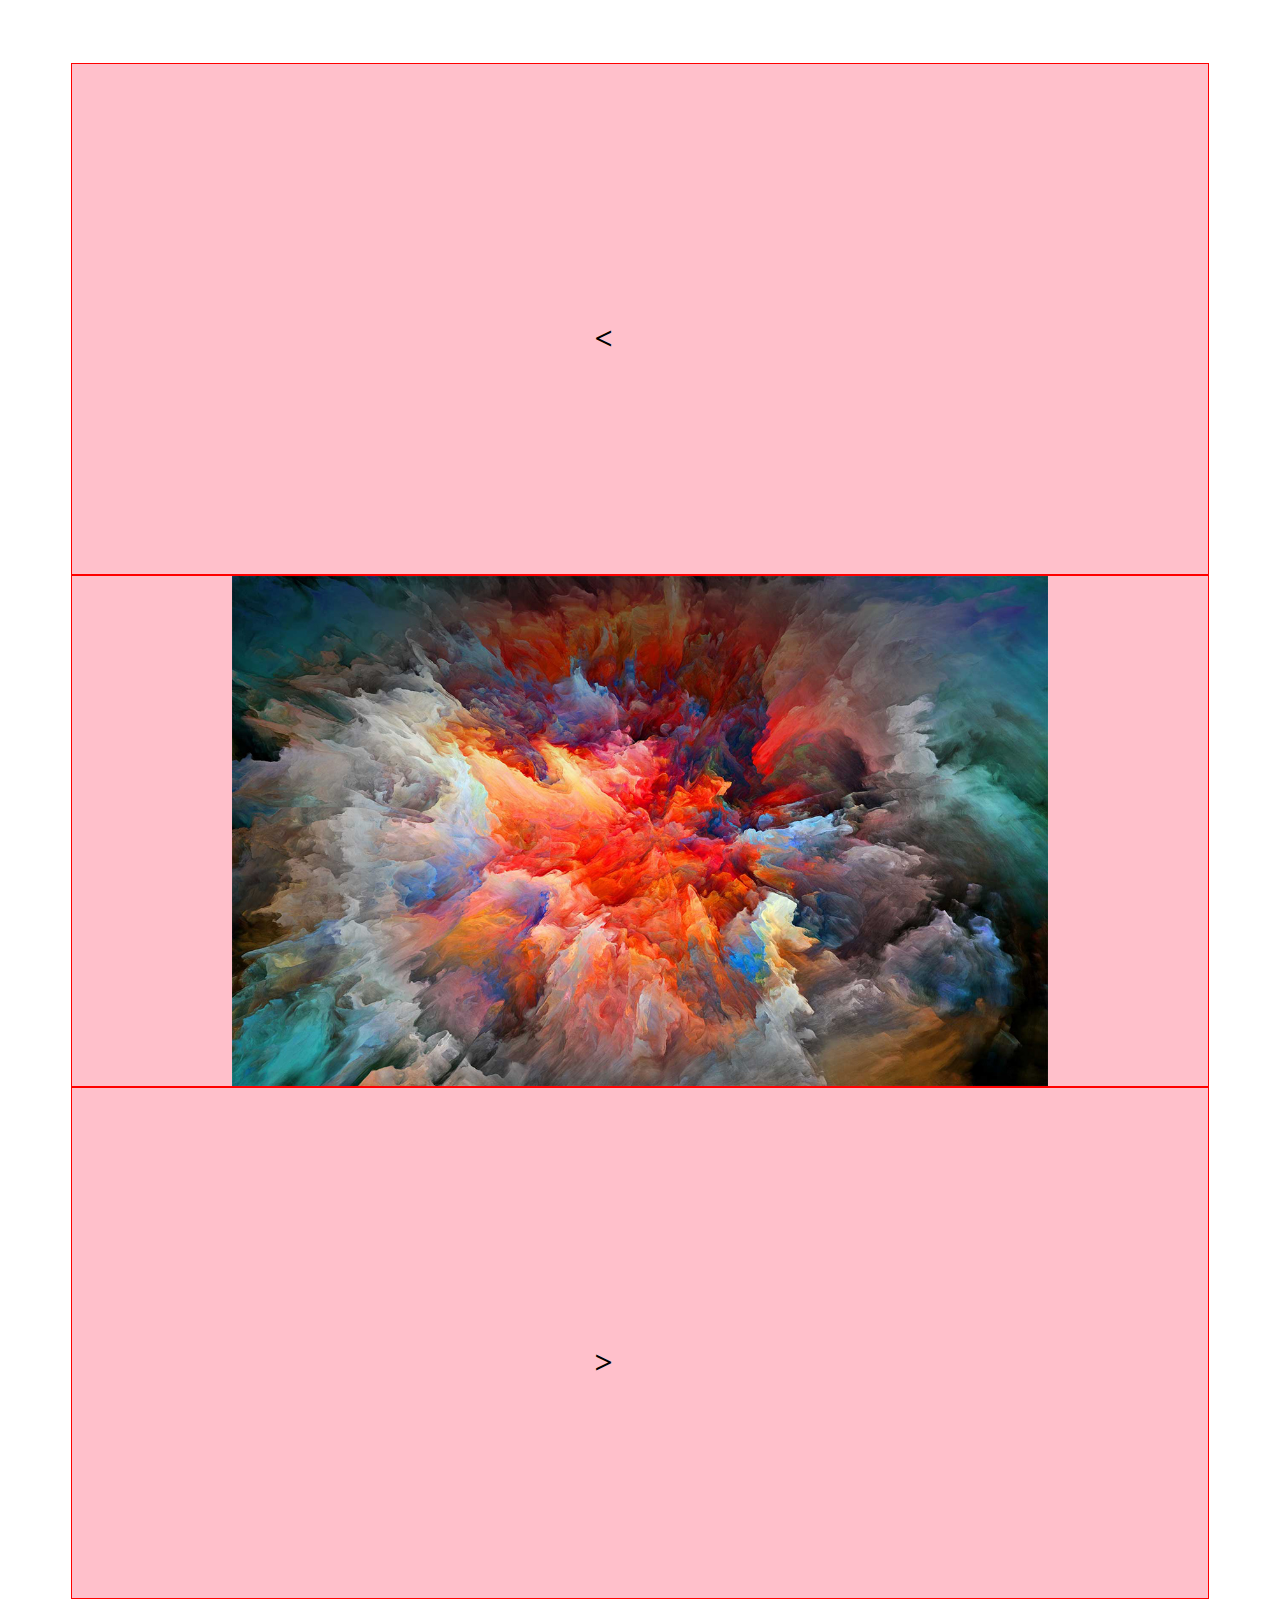
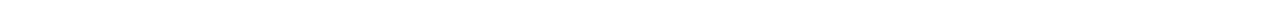
<file: 06Banner點選更換/index.html>
<!doctype html>
<html lang="en">
	<head>
		<!-- Required meta tags -->
		<meta charset="utf-8">
		<meta name="viewport" content="width=device-width, initial-scale=1, shrink-to-fit=no">
		
		<!-- Bootstrap CSS -->
		<link rel="stylesheet" href="https://stackpath.bootstrapcdn.com/bootstrap/4.2.1/css/bootstrap.min.css" integrity="sha384-GJzZqFGwb1QTTN6wy59ffF1BuGJpLSa9DkKMp0DgiMDm4iYMj70gZWKYbI706tWS" crossorigin="anonymous">
		
		<title>Hello, world!</title>
	</head>
	<body>
		<div class="container-full" style="margin-top:5%;margin-right:5%;margin-left:5%">
			<div class="row" >
				<div class="col" style="background-color:pink;border-color:red;border-width:thin;border-style:solid;height:510px;">
					<h1  style="position: relative;top:46%;left:46%;" onclick="last()"><</h1>
				</div>
				<div class="col-8" style="background-color:pink;border-color:red;border-width:thin;border-style:solid;height:510px;">
					<img src="img/1.jpg" id="img1" style="max-width:100%;max-height:100%;width:auto;height:auto;display:none;margin: auto;"></img>
					<img src="img/2.jpg" id="img2" style="max-width:100%;max-height:100%;width:auto;height:auto;display:none;margin: auto;"></img>
					<img src="img/3.jpg" id="img3" style="max-width:100%;max-height:100%;width:auto;height:auto;display:none;margin: auto;"></img>
					<img src="img/4.jpg" id="img4" style="max-width:100%;max-height:100%;width:auto;height:auto;display:none;margin: auto;"></img>
					<img src="img/5.jpg" id="img5" style="max-width:100%;max-height:100%;width:auto;height:auto;display:none;margin: auto;"></img>
				</div>
				<div class="col" style="background-color:pink;border-color:red;border-width:thin;border-style:solid;height:510px;">
					<h1 style="position: relative;top:46%;left:46%;" onclick="next()">></h1>
				</div>
			</div>
		</div>
		
		
		
		<script>
			
			var num = 1;

			var max = 5;
		
			window.onload = function()
			{
				document.getElementById('img' + num).style.display = 'block';
			}
		
			function next()
			{
				if(num < 5)
				{
					num++;
				}
				else
				{
					num = 1;
				}
				
				for(var i=1;i<=max;i++)
				{
					document.getElementById('img' + i).style.display = 'none';
				}
				
				document.getElementById('img' + num).style.display = 'block';
			}	
			
			function last()
			{
				if(num > 1)
				{
					num--;
				}
				else
				{
					num = 5;
				}
				
				for(var i=1;i<=max;i++)
				{
					document.getElementById('img' + i).style.display = 'none';
				}
				
				document.getElementById('img' + num).style.display = 'block';
			}
		</script>
		
		<!-- Optional JavaScript -->
		<!-- jQuery first, then Popper.js, then Bootstrap JS -->
		<script src="https://code.jquery.com/jquery-3.3.1.slim.min.js" integrity="sha384-q8i/X+965DzO0rT7abK41JStQIAqVgRVzpbzo5smXKp4YfRvH+8abtTE1Pi6jizo" crossorigin="anonymous"></script>
		<script src="https://cdnjs.cloudflare.com/ajax/libs/popper.js/1.14.6/umd/popper.min.js" integrity="sha384-wHAiFfRlMFy6i5SRaxvfOCifBUQy1xHdJ/yoi7FRNXMRBu5WHdZYu1hA6ZOblgut" crossorigin="anonymous"></script>
		<script src="https://stackpath.bootstrapcdn.com/bootstrap/4.2.1/js/bootstrap.min.js" integrity="sha384-B0UglyR+jN6CkvvICOB2joaf5I4l3gm9GU6Hc1og6Ls7i6U/mkkaduKaBhlAXv9k" crossorigin="anonymous"></script>
	</body>
</html>
</file>
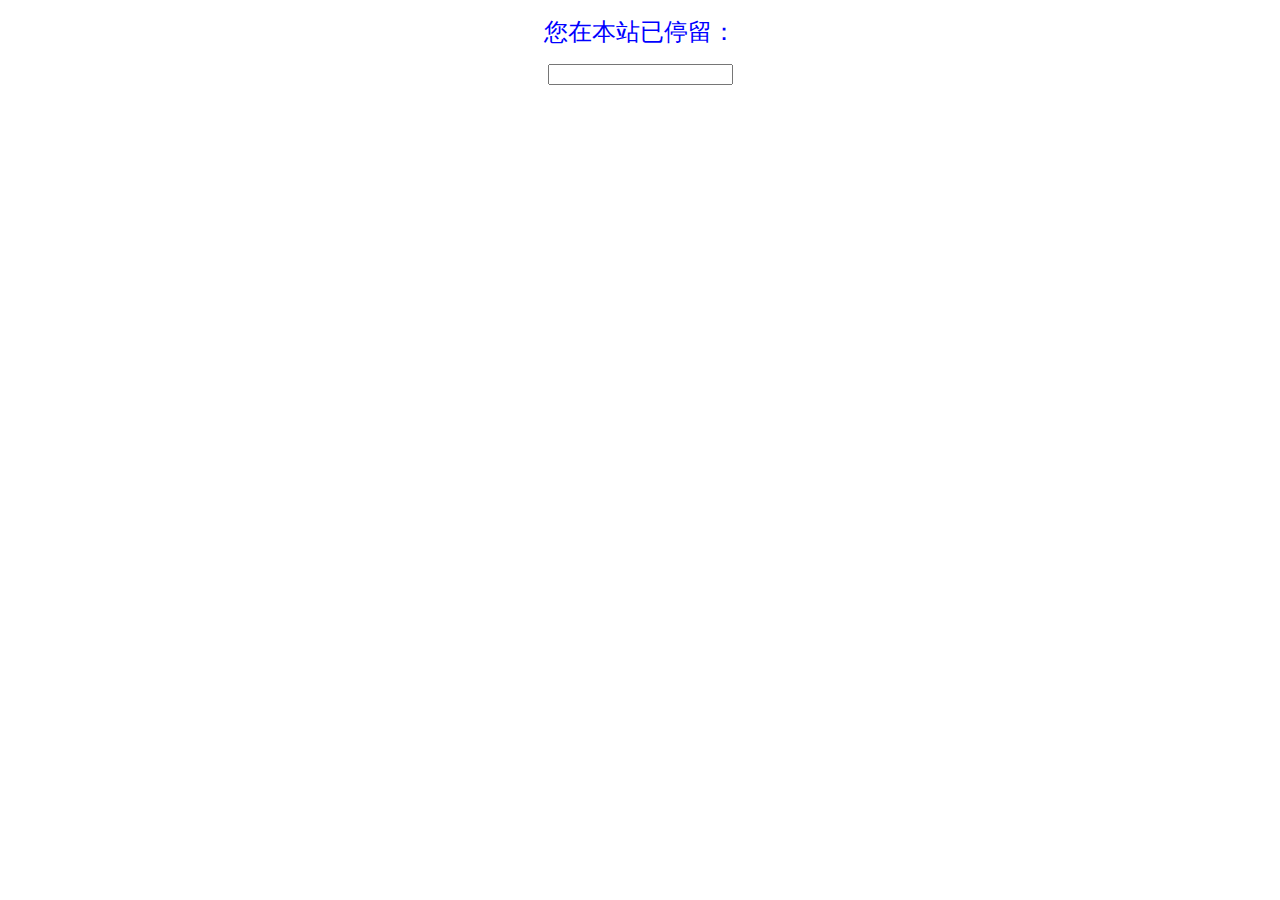
<file: 附件/JS倒數計時/index.html>
<!DOCTYPE HTML PUBLIC "-//W3C//DTD HTML 4.01 Transitional//EN""http://www.w3.org/TR/html4/loose.dtd">
<html>
<head>
<meta http-equiv="Content-Type" content="text/html; charset=UTF-8">
<title>顯示停留時間</title>
</head>
<body>
<form name="form1" method="post" action="">
<center>
  <p><font size="5" color="#0000FF" face="華文細黑">您在本站已停留：</font></p>
  <p>
      <input name="textarea" type="text" value="">
    </p>
</center>
<script language="javascript">
var second=0;
var minute=0;
var hour=0;
window.setTimeout("interval();",1000);
function interval()
{
	second++;
	if(second==60)
	{
	second=0;minute+=1;
	}
	if(minute==60)
	{
	minute=0;hour+=1;
	}
	document.form1.textarea.value = hour+"時"+minute+"分"+second+"秒";
	window.setTimeout("interval();",1000);
}

window.onunload = function () {
	sendVideoPlayEvent();
	isPlay = false;
	console.log('onunload');
};

function sendVideoPlayEvent()
{
	alert('88');
}
</script>

</form>
</body>
</html>
</file>
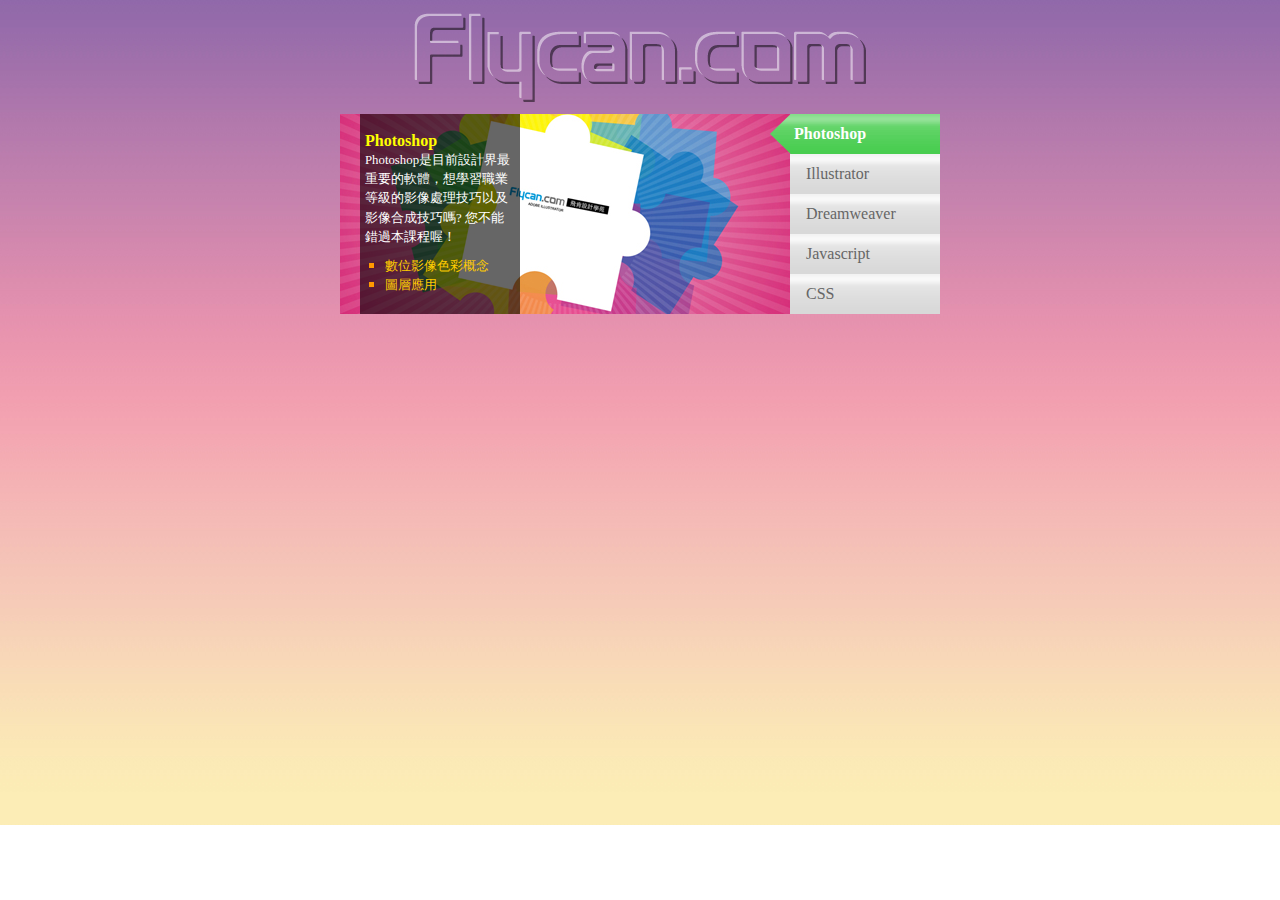
<file: 附件/輪播廣告/index.html>
<!DOCTYPE HTML>
<html>
<head>
<meta charset="utf-8">
<title>Flycan - 輪播式廣告</title>
<link href="away.css" rel="stylesheet" type="text/css">
<script type="text/javascript" src="away.js"></script>
</head>

<body>
<h1 class="hdr">Flycan - 飛肯設計學苑</h1>
<div class="tabPanel" id="box">
  <div class="tab-content" id="con1">
    <img src="images/001.jpg" width="450" height="200" alt="Photoshop">
    <div class="detail">
      <h1><a href="javascript:;">Photoshop</a></h1>
      <p>Photoshop是目前設計界最重要的軟體，想學習職業等級的影像處理技巧以及影像合成技巧嗎? 您不能錯過本課程喔！</p>
      <ul>
        <li><a href="javascript:;">數位影像色彩概念</a></li>
        <li><a href="javascript:;">圖層應用</a></li>
      </ul>
    </div>
  </div>
  <div class="tab-content" id="con2">
    <img src="images/006.jpg" width="450" height="200" alt="Illustrator">
    <div class="detail">
      <h1><a href="javascript:;">Illustrator</a></h1>
      <p>illustrator 是目前平面設計和插畫設計最重要的軟體，本課程有基本圖像繪製範例、印刷排版範例、名片設計範例、酷卡範例、DM排版範例、商業設計範例！上課實際操作每一個範例~現場練習~</p>
    </div>
  </div>
  <div class="tab-content" id="con3">
    <img src="images/003.jpg" width="450" height="200" alt="Dreamweaver">
    <div class="detail">
      <h1><a href="javascript:;">Dreamweaver</a></h1>
      <p>本課程是最基礎的網頁設計入門，使用目前業界網頁設計最專業且最普及的軟體 Dreamweaver。</p>
    </div>
  </div>
  <div class="tab-content" id="con4">
    <img src="images/004.jpg" width="450" height="200" alt="Javascript">
    <div class="detail">
      <h1><a href="javascript:;">Javascript</a></h1>
      <p>本課程是 JavaScript 的入門課程，為美術設計師量身打造的JavaScript程式設計課程，從最基本的指令語法講起，先讓您一步一步打好 JavaScript 的基礎。</p>
    </div>
  </div>
  <div class="tab-content" id="con5">
    <img src="images/002.jpg" width="450" height="200" alt="CSS">
    <div class="detail">
      <h1><a href="javascript:;">CSS</a></h1>
      <p>徹底改變您對網頁設計的觀念！所有網頁設計師必修的新學分！</p>
      <ul>
        <li><a href="javascript:;">CSS語法結構指令</a></li>
        <li><a href="javascript:;">圖形化區塊的應用</a></li>
        <li><a href="javascript:;">CSS定位排版</a></li>
        <li><a href="javascript:;">CSS排版實例應用</a></li>
      </ul>
    </div>
  </div>
  <ul class="listReset switch">
    <li><a href="javascript:;" id="tab1">Photoshop</a></li>
    <li><a href="javascript:;" id="tab2">Illustrator</a></li>
    <li><a href="javascript:;" id="tab3">Dreamweaver</a></li>
    <li><a href="javascript:;" id="tab4">Javascript</a></li>
    <li><a href="javascript:;" id="tab5">CSS</a></li>
  </ul>
</div>
</body>
</html>
</file>
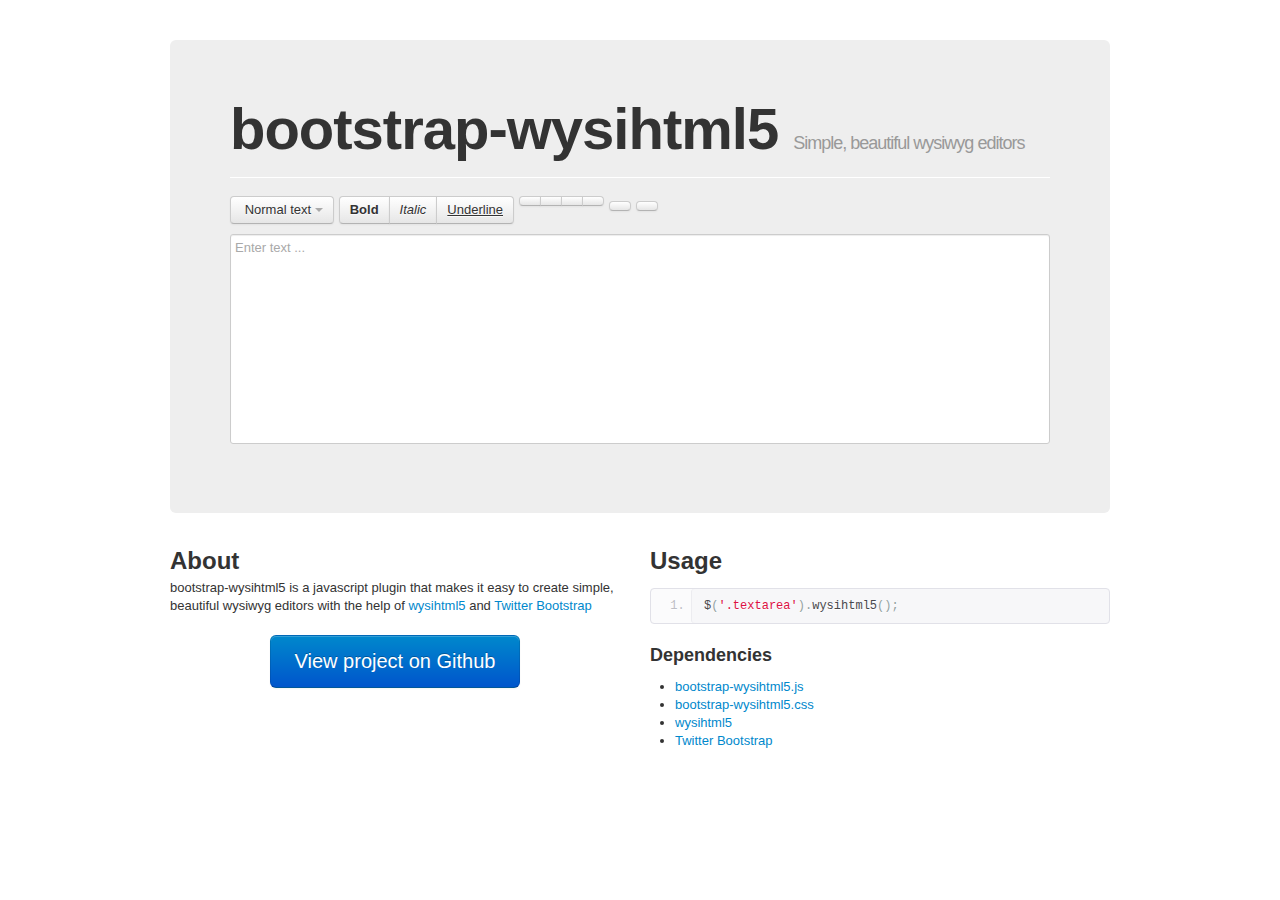
<file: 09商城購物車修改購買產品數量/cart/assets/plugins/bootstrap-wysihtml5/index.html>
<!DOCTYPE html>
<html>
<head>
<meta http-equiv="X-UA-Compatible" content="IE=Edge">
<meta charset="utf-8">

<title>bootstrap-wysihtml5</title>


<link rel="stylesheet" type="text/css" href="lib/css/bootstrap.min.css"></link>
<link rel="stylesheet" type="text/css" href="lib/css/prettify.css"></link>
<link rel="stylesheet" type="text/css" href="src/bootstrap-wysihtml5.css"></link>

<style type="text/css" media="screen">
	.btn.jumbo {
		font-size: 20px;
		font-weight: normal;
		padding: 14px 24px;
		margin-right: 10px;
		-webkit-border-radius: 6px;
		-moz-border-radius: 6px;
		border-radius: 6px;
	}
</style>

<script type="text/javascript">

  var _gaq = _gaq || [];
  _gaq.push(['_setAccount', 'UA-30181385-1']);
  _gaq.push(['_trackPageview']);

  (function() {
    var ga = document.createElement('script'); ga.type = 'text/javascript'; ga.async = true;
    ga.src = ('https:' == document.location.protocol ? 'https://ssl' : 'http://www') + '.google-analytics.com/ga.js';
    var s = document.getElementsByTagName('script')[0]; s.parentNode.insertBefore(ga, s);
  })();

</script>
</head>
<body>
<div class="container">
	<div class="hero-unit" style="margin-top:40px">
		<h1 style="font-size:58px">bootstrap-wysihtml5 <small>Simple, beautiful wysiwyg editors</small></h1>
		<hr/>
		<textarea class="textarea" placeholder="Enter text ..." style="width: 810px; height: 200px"></textarea>
	</div>
	
	<div class="row">
		<div class="span6">
	        <h2>About</h2>
	        <p>
				bootstrap-wysihtml5 is a javascript plugin that makes it easy to create simple, beautiful wysiwyg editors with the help of <a href="https://github.com/xing/wysihtml5">wysihtml5</a> and <a href="http://twitter.github.com/bootstrap/">Twitter Bootstrap</a>
			</p>
			
			<p style="text-align:center; margin-top:20px">
				<a class="btn btn-large btn-primary jumbo" href="https://github.com/jhollingworth/bootstrap-wysihtml5/">View project on Github</a>
			</p>
		</div>
		<div class="span6" >
			<h2>Usage</h2>


		    <p>
				<pre class="prettyprint linenums">$('.textarea').wysihtml5();</pre>     
			</p>
		
			<h3>Dependencies</h3>
	        <p>
				<ul>
					<li><a href="https://raw.github.com/jhollingworth/bootstrap-wysihtml5/master/src/bootstrap-wysihtml5.js">bootstrap-wysihtml5.js</a></li>
					<li><a href="https://raw.github.com/jhollingworth/bootstrap-wysihtml5/master/src/bootstrap-wysihtml5.css">bootstrap-wysihtml5.css</a></li>
					<li><a href="https://github.com/xing/wysihtml5">wysihtml5</a></li>
					<li><a href="http://twitter.github.com/bootstrap/">Twitter Bootstrap</a></li>
				</ul>
	    	</p> 
		</div>
	</div>
</div>


<script src="lib/js/wysihtml5-0.3.0.js"></script>
<script src="lib/js/jquery-1.7.2.min.js"></script>
<script src="lib/js/prettify.js"></script>
<script src="lib/js/bootstrap.min.js"></script>
<script src="src/bootstrap-wysihtml5.js"></script>

<script>
	$('.textarea').wysihtml5();
</script>

<script type="text/javascript" charset="utf-8">
	$(prettyPrint);
</script>

</body>
</html>
</file>
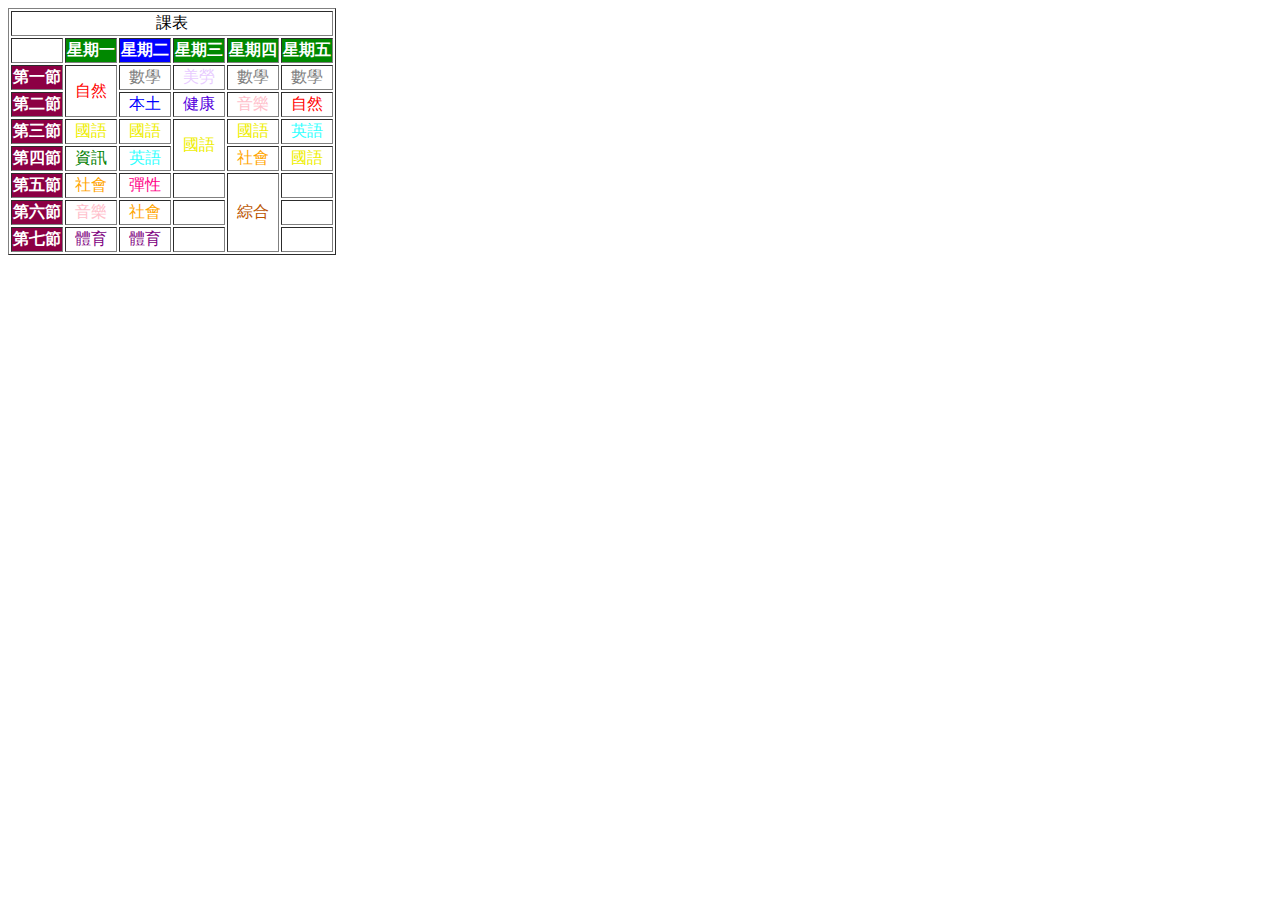
<file: 01課表/html01(課表).html>
<html>
	<head>
		<title>我的第一個作業-課表</title>
		<style>
		.red{color:red}
		.blue{color:blue}
		.yellow{color:#EEEE00}
		.green{color:green}
		.orange{color:orange}
		.pink{color:pink}
		.purple{color:purple}
		.grey{color:grey}
		.color1{color:#33FFFF}
		.color2{color:#FF0088}
		.color3{color:#E8CCFF}
		.color4{color:#5500DD}
		.color5{color:#BB5500}
		.time{background-color:#8C0044;color:white;font-weight:bold;}
		.week{background-color:#008800;color:white;font-weight:bold;}
		td{text-align:center;vertical-align:middle;}
		</style>
	</head>
	<body>
		<table border="1">
			<tr>
				<td colspan="6"><center>課表</center></td>
			</tr>			
			<tr>
				<td></td> <td class="week">星期一</td> <td class="week" style="background-color:blue">星期二</td> <td class="week">星期三</td> <td class="week">星期四</td> <td class="week">星期五</td>
			</tr>
			<tr>
				<td class="time">第一節</td> <td rowspan="2" class="red">自然</td> <td class="grey">數學</td> <td class="color3">美勞</td> <td class="grey">數學</td> <td class="grey">數學</td>
			</tr>
			<tr>
				<td class="time">第二節</td> <td class="blue">本土</td> <td class="color4">健康</td> <td class="pink">音樂</td> <td class="red">自然</td>
			</tr>
			<tr>
				<td class="time">第三節</td> <td class="yellow">國語</td> <td class="yellow">國語</td> <td rowspan="2" class="yellow">國語</td> <td class="yellow">國語</td> <td class="color1">英語</td>
			</tr>
			<tr>
				<td class="time">第四節</td> <td class="green">資訊</td> <td class="color1">英語</td> <td class="orange">社會</td> <td class="yellow">國語</td>
			</tr>
			<tr>
				<td class="time">第五節</td> <td class="orange">社會</td> <td class="color2">彈性</td> <td></td> <td rowspan="3" class="color5">綜合</td> <td></td>
			</tr>
			<tr>
				<td class="time">第六節</td> <td class="pink">音樂</td> <td class="orange">社會</td> <td></td>  <td></td>
			</tr>
			<tr>
				<td class="time">第七節</td> <td class="purple">體育</td> <td class="purple">體育</td> <td></td>  <td></td>
			</tr>
		</table>
	</body>
</html>
</file>
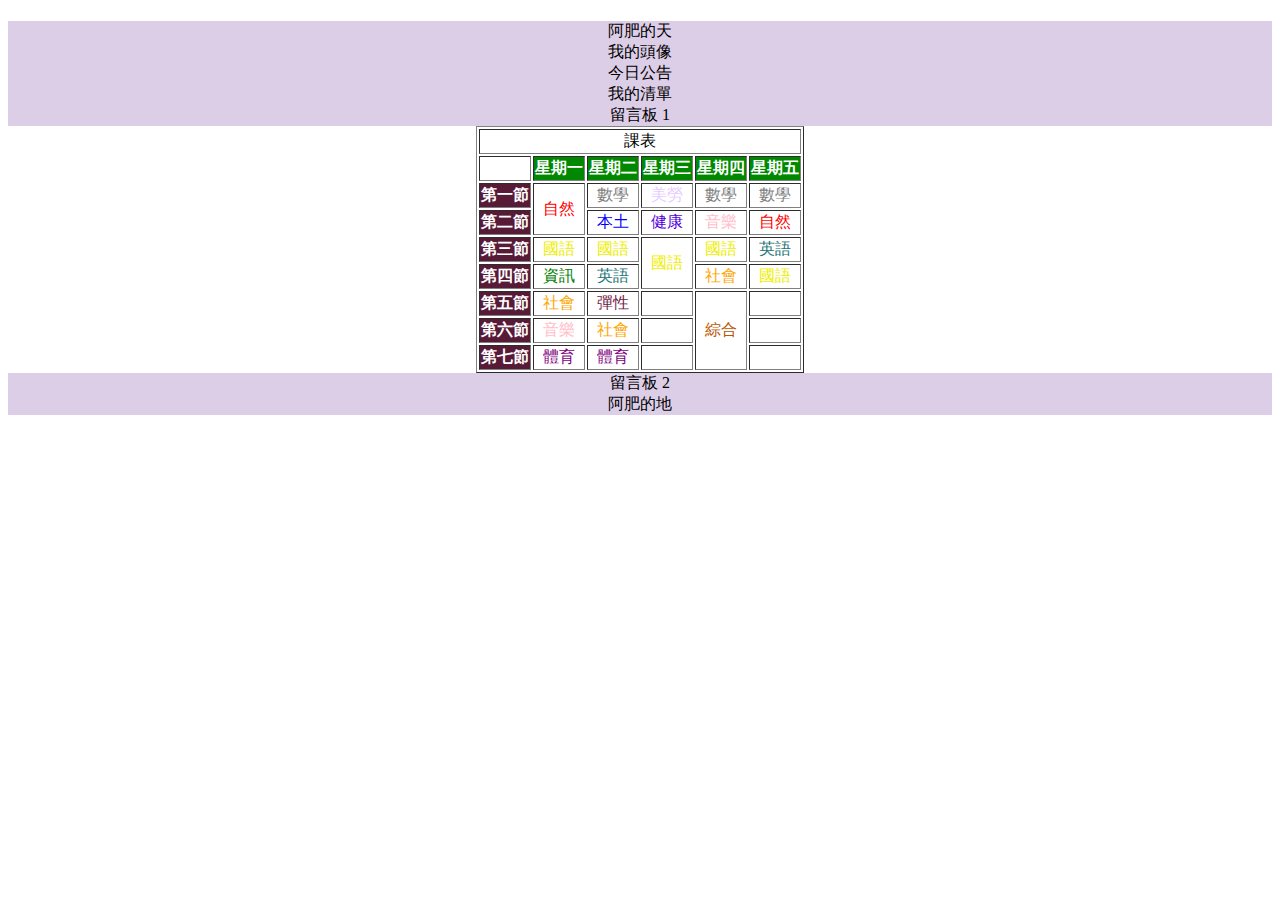
<file: 02排版包課表/bootstrap.html>
<!doctype html>
<html lang="en">

<head>
  <!-- Required meta tags -->
  <meta charset="utf-8">
  <meta name="viewport" content="width=device-width, initial-scale=1, shrink-to-fit=no">

  <!-- Bootstrap CSS -->
  <link rel="stylesheet" href="https://stackpath.bootstrapcdn.com/bootstrap/4.2.1/css/bootstrap.min.css"
    integrity="sha384-GJzZqFGwb1QTTN6wy59ffF1BuGJpLSa9DkKMp0DgiMDm4iYMj70gZWKYbI706tWS" crossorigin="anonymous">
  <script src="https://code.jquery.com/jquery-3.3.1.slim.min.js"
    integrity="sha384-q8i/X+965DzO0rT7abK41JStQIAqVgRVzpbzo5smXKp4YfRvH+8abtTE1Pi6jizo"
    crossorigin="anonymous"></script>
  <script src="https://cdnjs.cloudflare.com/ajax/libs/popper.js/1.14.6/umd/popper.min.js"
    integrity="sha384-wHAiFfRlMFy6i5SRaxvfOCifBUQy1xHdJ/yoi7FRNXMRBu5WHdZYu1hA6ZOblgut"
    crossorigin="anonymous"></script>
  <script src="https://stackpath.bootstrapcdn.com/bootstrap/4.2.1/js/bootstrap.min.js"
    integrity="sha384-B0UglyR+jN6CkvvICOB2joaf5I4l3gm9GU6Hc1og6Ls7i6U/mkkaduKaBhlAXv9k"
    crossorigin="anonymous"></script>
  <title>Home work!</title>
  <style>
    .red {
      color: red
    }

    .blue {
      color: blue
    }

    .yellow {
      color: #EEEE00
    }

    .green {
      color: green
    }

    .orange {
      color: orange
    }

    .pink {
      color: pink
    }

    .purple {
      color: purple
    }

    .grey {
      color: grey
    }

    .color1 {
      color: rgb(30, 117, 117)
    }

    .color2 {
      color: rgb(112, 26, 72)
    }

    .color3 {
      color: #E8CCFF
    }

    .color4 {
      color: #5500DD
    }

    .color5 {
      color: #BB5500
    }

    .time {
      background-color: rgb(87, 26, 55);
      color: white;
      font-weight: bold;
    }

    .week {
      background-color: #008800;
      color: white;
      font-weight: bold;
    }

    td {
      text-align: center;
      vertical-align: middle;
    }

    .row {
      text-align: center
    }

    .col {
      text-align: center
    }

    .card {
      height: 100%;
      background-color: rgba(87, 10, 138, 0.2)
    }
	
	table{margin-left:auto; margin-right:auto;}
  </style>
</head>

<body>
  <h1></h1>

  <!-- Optional JavaScript -->
  <!-- jQuery first, then Popper.js, then Bootstrap JS -->
  <div class="container">

    <div class="row">
      <div class="col">
        <div class="card">
          <div class="card-body">
            阿肥的天
          </div>
        </div>
      </div>
    </div>

    <div class="row">
      <div class="col-sm-2">
        <div class="card">
          <div class="card-body">
            我的頭像
          </div>
        </div>
      </div>
      <div class="col-sm-8">
        <div class="card">
          <div class="card-body">
            今日公告
          </div>
        </div>
      </div>
      <div class="col-sm-2">
        <div class="card">
          <div class="card-body">
            我的清單
          </div>
        </div>
      </div>
    </div>

    <div class="row ">
      <div class="col-sm-4">
        <div class="card">
          <div class="card-body">
            留言板 1
          </div>
        </div>
      </div>
      <div class="col-sm-4 text-center">
        <table border="1">
          <tr>
            <td colspan="6">
              <center>課表</center>
            </td>
          </tr>
          <tr>
            <td></td>
            <td class="week">星期一</td>
            <td class="week">星期二</td>
            <td class="week">星期三</td>
            <td class="week">星期四</td>
            <td class="week">星期五</td>
          </tr>
          <tr>
            <td class="time">第一節</td>
            <td rowspan="2" class="red">自然</td>
            <td class="grey">數學</td>
            <td class="color3">美勞</td>
            <td class="grey">數學</td>
            <td class="grey">數學</td>
          </tr>
          <tr>
            <td class="time">第二節</td>
            <td class="blue">本土</td>
            <td class="color4">健康</td>
            <td class="pink">音樂</td>
            <td class="red">自然</td>
          </tr>
          <tr>
            <td class="time">第三節</td>
            <td class="yellow">國語</td>
            <td class="yellow">國語</td>
            <td rowspan="2" class="yellow">國語</td>
            <td class="yellow">國語</td>
            <td class="color1">英語</td>
          </tr>
          <tr>
            <td class="time">第四節</td>
            <td class="green">資訊</td>
            <td class="color1">英語</td>
            <td class="orange">社會</td>
            <td class="yellow">國語</td>
          </tr>
          <tr>
            <td class="time">第五節</td>
            <td class="orange">社會</td>
            <td class="color2">彈性</td>
            <td></td>
            <td rowspan="3" class="color5">綜合</td>
            <td></td>
          </tr>
          <tr>
            <td class="time">第六節</td>
            <td class="pink">音樂</td>
            <td class="orange">社會</td>
            <td></td>
            <td></td>
          </tr>
          <tr>
            <td class="time">第七節</td>
            <td class="purple">體育</td>
            <td class="purple">體育</td>
            <td></td>
            <td></td>
          </tr>
        </table>
      </div>
      <div class="col-sm-4">
        <div class="card">
          <div class="card-body " style="height: 100%">
            留言板 2
          </div>
        </div>
      </div>
    </div>
    
    <div class="row">
      <div class="col">
        <div class="card">
          <div class="card-body">
            阿肥的地
          </div>
        </div>
      </div>
    </div>
  </div>
</body>

</html>
</file>
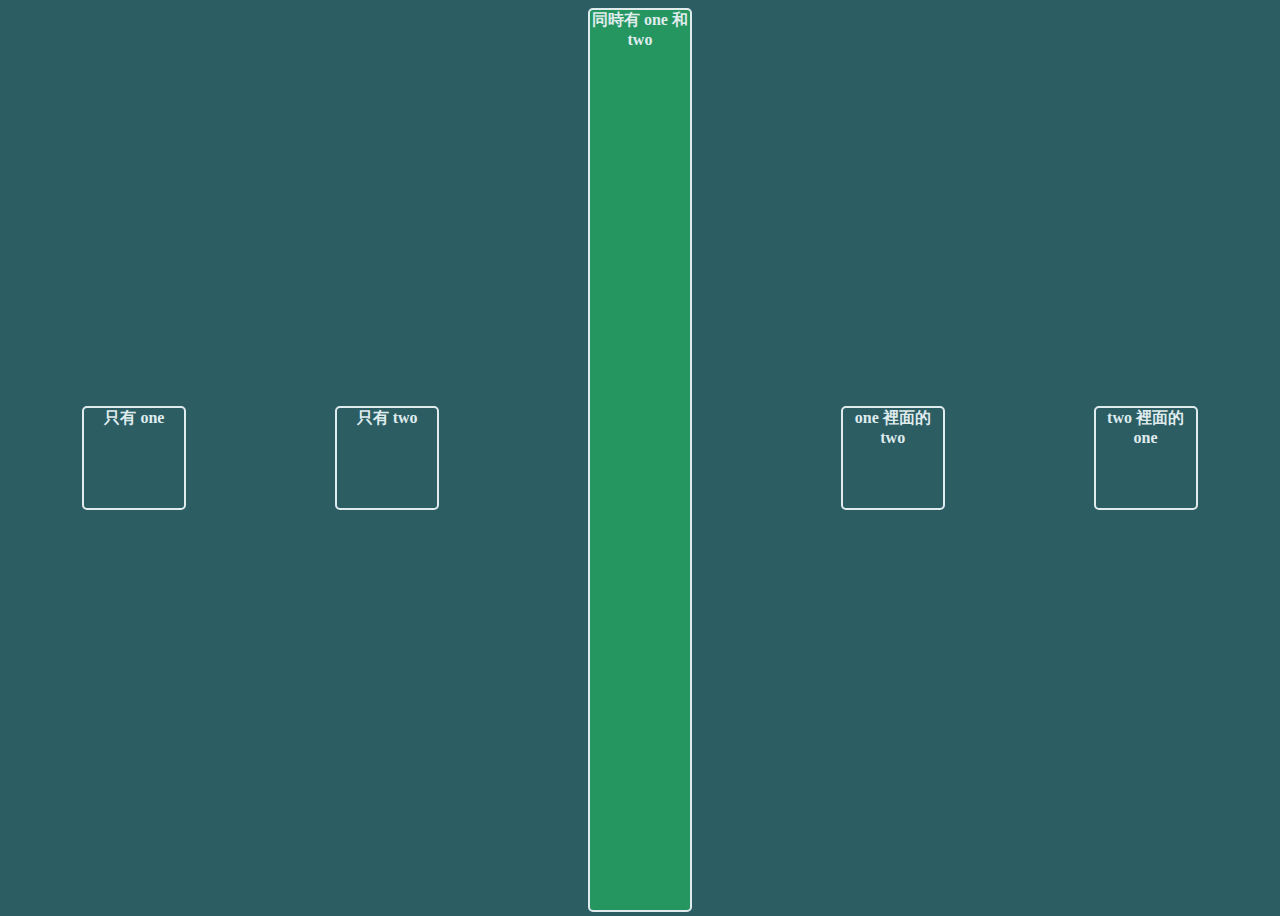
<file: 04CSS多重選擇器/html04.html>
<!doctype html>
<html lang="en">
	<head>
		<!-- Required meta tags -->
		<meta charset="utf-8">
		<meta name="viewport" content="width=device-width, initial-scale=1, shrink-to-fit=no">
		
		<!-- Bootstrap CSS -->
		<link rel="stylesheet" href="https://stackpath.bootstrapcdn.com/bootstrap/4.2.1/css/bootstrap.min.css" integrity="sha384-GJzZqFGwb1QTTN6wy59ffF1BuGJpLSa9DkKMp0DgiMDm4iYMj70gZWKYbI706tWS" crossorigin="anonymous">
		
		<title>Hello, world!</title>
		
		<style>

		.one.two{
			background-color: rgba(37,165,95,0.8);
			height: 100%;
		}


		html, body{
			background-color: #2C5D63;
			font-family: "微軟正黑體";
			color: #DFEBED;
			font-weight: bold;
		}
		.container{
			display: flex;
			height: 100vh;
			justify-content: space-around;
		}
		.box{
			width: 100px;
			height: 100px;
			margin: auto;
			border: 2px solid #DFEBED;
			border-radius: 5px;
			text-align: center;
		}
		</style>
		<!--
			.one .two{}    兩個 class 中有空格		需在one裡面的 two
			.one.two{}     兩個 class 中沒有空格	class需同時有one跟two
			.one, .two{}   兩個 class 中出現逗號	class裡面one或two
		-->
	</head>
	<body>
		<div class="container">
			<div class="one box">只有 one</div>
			<div class="two box">只有 two</div>
			<div class="one two box">同時有 one 和 two</div>
			<div class="one box">
				<div class="two">one 裡面的 two</div>
			</div>
			<div class="two box">
				<div class="one">two 裡面的 one</div>
			</div>
		</div>
		
		<!-- Optional JavaScript -->
		<!-- jQuery first, then Popper.js, then Bootstrap JS -->
		<script src="https://code.jquery.com/jquery-3.3.1.slim.min.js" integrity="sha384-q8i/X+965DzO0rT7abK41JStQIAqVgRVzpbzo5smXKp4YfRvH+8abtTE1Pi6jizo" crossorigin="anonymous"></script>
		<script src="https://cdnjs.cloudflare.com/ajax/libs/popper.js/1.14.6/umd/popper.min.js" integrity="sha384-wHAiFfRlMFy6i5SRaxvfOCifBUQy1xHdJ/yoi7FRNXMRBu5WHdZYu1hA6ZOblgut" crossorigin="anonymous"></script>
		<script src="https://stackpath.bootstrapcdn.com/bootstrap/4.2.1/js/bootstrap.min.js" integrity="sha384-B0UglyR+jN6CkvvICOB2joaf5I4l3gm9GU6Hc1og6Ls7i6U/mkkaduKaBhlAXv9k" crossorigin="anonymous"></script>
	</body>
</html>
</file>
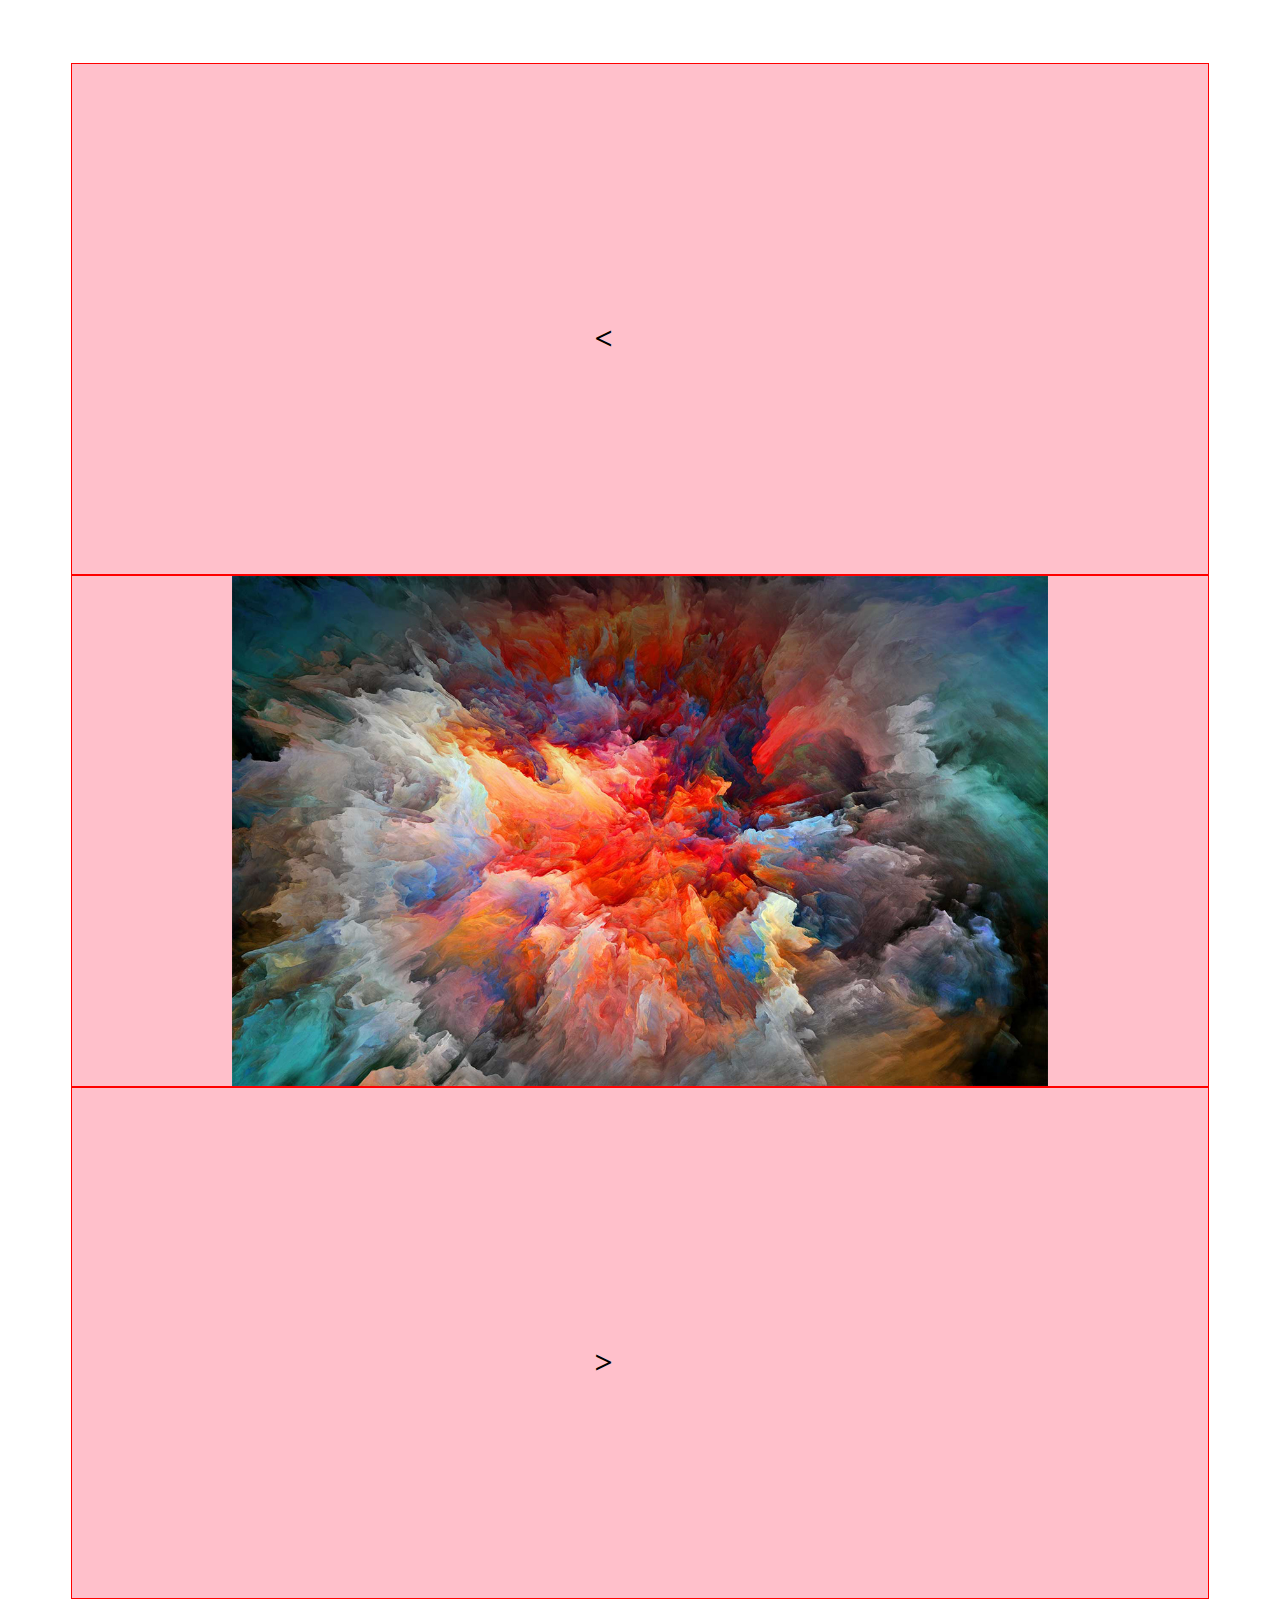
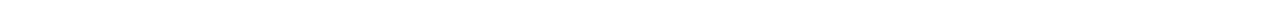
<file: 06Banner點選更換/example.html>
<!doctype html>
<html lang="en">
	<head>
		<!-- Required meta tags -->
		<meta charset="utf-8">
		<meta name="viewport" content="width=device-width, initial-scale=1, shrink-to-fit=no">
		
		<!-- Bootstrap CSS -->
		<link rel="stylesheet" href="https://stackpath.bootstrapcdn.com/bootstrap/4.2.1/css/bootstrap.min.css" integrity="sha384-GJzZqFGwb1QTTN6wy59ffF1BuGJpLSa9DkKMp0DgiMDm4iYMj70gZWKYbI706tWS" crossorigin="anonymous">
		
		<title>Hello, world!</title>
	</head>
	<body>
		<div class="container-full" style="margin-top:5%;margin-right:5%;margin-left:5%">
			<div class="row" >
				<div class="col" style="background-color:pink;border-color:red;border-width:thin;border-style:solid;height:510px;">
					<h1  style="position: relative;top:46%;left:46%;" ><</h1>
				</div>
				<div class="col-8" style="background-color:pink;border-color:red;border-width:thin;border-style:solid;height:510px;">
					<img src="img/1.jpg" id="img1" style="max-width:100%;max-height:100%;width:auto;height:auto;display:none;margin: auto;"></img>
					<img src="img/2.jpg" id="img2" style="max-width:100%;max-height:100%;width:auto;height:auto;display:none;margin: auto;"></img>
					<img src="img/3.jpg" id="img3" style="max-width:100%;max-height:100%;width:auto;height:auto;display:none;margin: auto;"></img>
					<img src="img/4.jpg" id="img4" style="max-width:100%;max-height:100%;width:auto;height:auto;display:none;margin: auto;"></img>
					<img src="img/5.jpg" id="img5" style="max-width:100%;max-height:100%;width:auto;height:auto;display:none;margin: auto;"></img>
				</div>
				<div class="col" style="background-color:pink;border-color:red;border-width:thin;border-style:solid;height:510px;">
					<h1 style="position: relative;top:46%;left:46%;" onclick="next2()">
						>
					</h1>
				</div>
			</div>
		</div>
		
		<script>
			var num = 1;
			
			var max = 5;
			
			var i;
		
			window.onload = function()
			{
				document.getElementById("img" + num).style.display = "block";
			}
			
			function next1()
			{
				document.getElementById("img" + num).style.display = "none";
				
				if(num == max)
				{
					num = 1;
				}
				else
				{
					num = num + 1 ;
				}
	
				document.getElementById("img" + num).style.display = "block";
			}
			
			function next2()
			{
				for(i=1;i<=max;i++)
				{
					document.getElementById("img" + num).style.display = "none";
				}
				
				if(num == max)
				{
					num = 1;
				}
				else
				{
					num++;
				}
				
				document.getElementById("img" + num).style.display = "block";
				
			}
			
		</script>
		
		<!-- Optional JavaScript -->
		<!-- jQuery first, then Popper.js, then Bootstrap JS -->
		<script src="https://code.jquery.com/jquery-3.3.1.slim.min.js" integrity="sha384-q8i/X+965DzO0rT7abK41JStQIAqVgRVzpbzo5smXKp4YfRvH+8abtTE1Pi6jizo" crossorigin="anonymous"></script>
		<script src="https://cdnjs.cloudflare.com/ajax/libs/popper.js/1.14.6/umd/popper.min.js" integrity="sha384-wHAiFfRlMFy6i5SRaxvfOCifBUQy1xHdJ/yoi7FRNXMRBu5WHdZYu1hA6ZOblgut" crossorigin="anonymous"></script>
		<script src="https://stackpath.bootstrapcdn.com/bootstrap/4.2.1/js/bootstrap.min.js" integrity="sha384-B0UglyR+jN6CkvvICOB2joaf5I4l3gm9GU6Hc1og6Ls7i6U/mkkaduKaBhlAXv9k" crossorigin="anonymous"></script>
	</body>
</html>
</file>
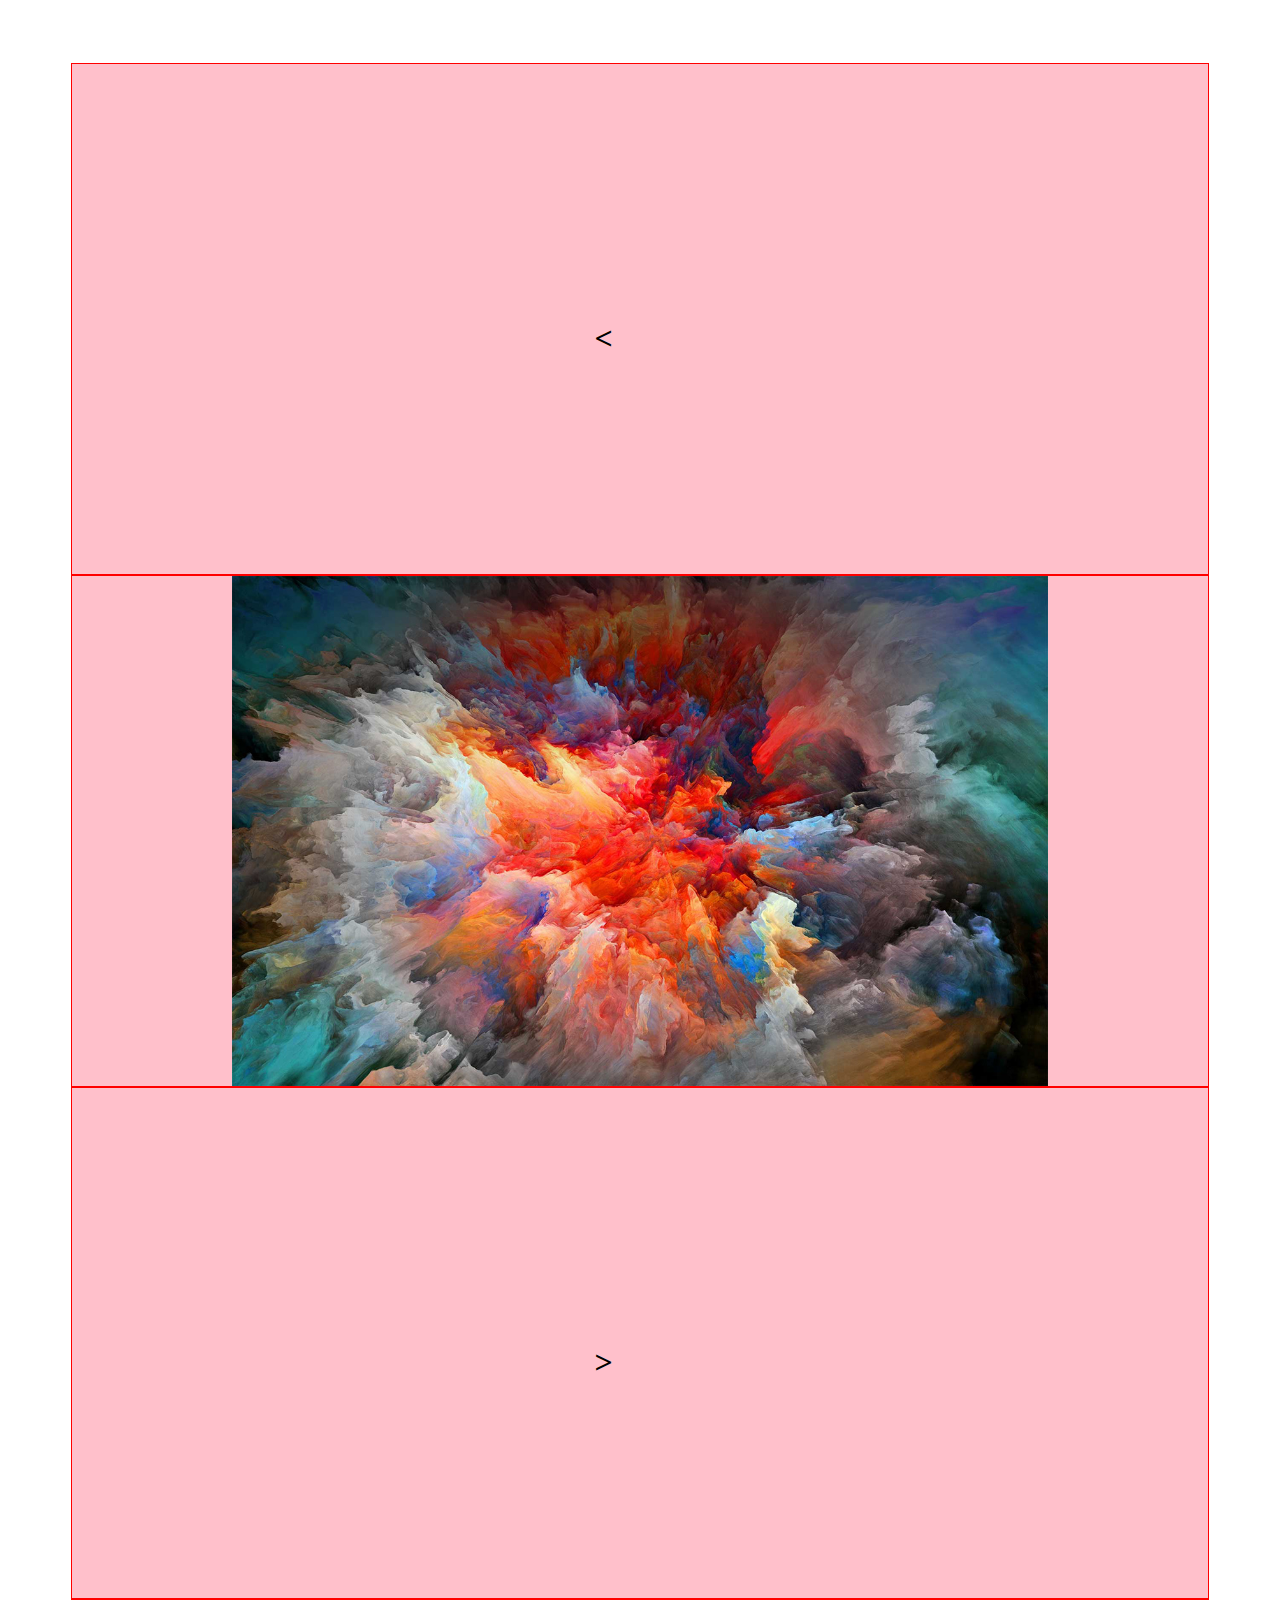
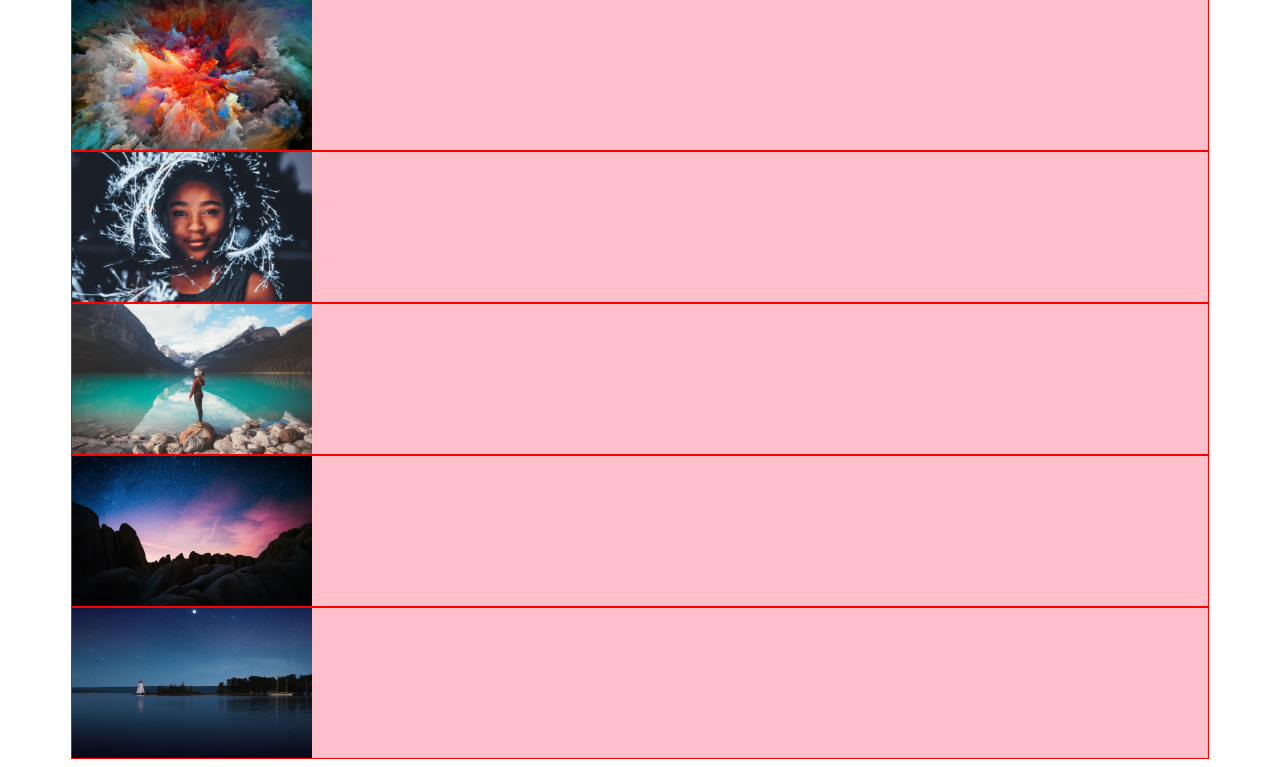
<file: 07Banner輪播/example.html>
<!doctype html>
<html lang="en">
	<head>
		<!-- Required meta tags -->
		<meta charset="utf-8">
		<meta name="viewport" content="width=device-width, initial-scale=1, shrink-to-fit=no">
		
		<!-- Bootstrap CSS -->
		<link rel="stylesheet" href="https://stackpath.bootstrapcdn.com/bootstrap/4.2.1/css/bootstrap.min.css" integrity="sha384-GJzZqFGwb1QTTN6wy59ffF1BuGJpLSa9DkKMp0DgiMDm4iYMj70gZWKYbI706tWS" crossorigin="anonymous">
		
		<title>Hello, world!</title>
	</head>
	<body>
		<div class="container-full" style="margin-top:5%;margin-right:5%;margin-left:5%">
			<div class="row" >
				<div class="col" style="background-color:pink;border-color:red;border-width:thin;border-style:solid;height:510px;">
					<h1  style="position: relative;top:46%;left:46%;" ><</h1>
				</div>
				<div class="col-8" style="background-color:pink;border-color:red;border-width:thin;border-style:solid;height:510px;">
					<img src="img/1.jpg" id="img1" style="max-width:100%;max-height:100%;width:auto;height:auto;display:none;margin: auto;"></img>
					<img src="img/2.jpg" id="img2" style="max-width:100%;max-height:100%;width:auto;height:auto;display:none;margin: auto;"></img>
					<img src="img/3.jpg" id="img3" style="max-width:100%;max-height:100%;width:auto;height:auto;display:none;margin: auto;"></img>
					<img src="img/4.jpg" id="img4" style="max-width:100%;max-height:100%;width:auto;height:auto;display:none;margin: auto;"></img>
					<img src="img/5.jpg" id="img5" style="max-width:100%;max-height:100%;width:auto;height:auto;display:none;margin: auto;"></img>
				</div>
				<div class="col" style="background-color:pink;border-color:red;border-width:thin;border-style:solid;height:510px;">
					<h1 style="position: relative;top:46%;left:46%;">
						>
					</h1>
				</div>
				
			</div>
			<div class="row" >
				<div class="col" style="background-color:pink;border-color:red;border-width:thin;border-style:solid;height:150px;">
					<img src="img/1.jpg" id="img1_min" onclick="click_img(this)" style="max-width:100%;max-height:100%;width:auto;height:auto;display:black;margin: auto;"></img>
				</div>
				<div class="col" style="background-color:pink;border-color:red;border-width:thin;border-style:solid;height:150px;">
					<img src="img/2.jpg" id="img2_min" onclick="click_img(this)" style="max-width:100%;max-height:100%;width:auto;height:auto;display:black;margin: auto;"></img>
				</div>
				<div class="col" style="background-color:pink;border-color:red;border-width:thin;border-style:solid;height:150px;">
					<img src="img/3.jpg" id="img3_min" onclick="click_img(this)" style="max-width:100%;max-height:100%;width:auto;height:auto;display:black;margin: auto;"></img>
				</div>
				<div class="col" style="background-color:pink;border-color:red;border-width:thin;border-style:solid;height:150px;">
					<img src="img/4.jpg" id="img4_min" onclick="click_img(this)" style="max-width:100%;max-height:100%;width:auto;height:auto;display:black;margin: auto;"></img>
				</div>
				<div class="col" style="background-color:pink;border-color:red;border-width:thin;border-style:solid;height:150px;">
					<img src="img/5.jpg" id="img5_min" onclick="click_img(this)" style="max-width:100%;max-height:100%;width:auto;height:auto;display:black	;margin: auto;"></img>
				</div>
			</div>
		</div>
		
		<script>
			var num = 1;
			
			var max = 5;
		
			window.onload = function(){
				document.getElementById('img' + num).style.display = "block";
				
				setInterval(show,1000);
			}
			
			function show()
			{
				document.getElementById('img' + num).style.display = "none";
				
				if(num < max)
				{
					num++;
				}
				else
				{
					num = 1;
				}
				
				document.getElementById('img' + num).style.display = "block";
			}

			function click_img(img)
			{	
				var min_num = img.id.substr(3,1);
				
				document.getElementById('img' + num).style.display = "none";
				
				document.getElementById('img' + min_num).style.display = "block";
				
				num = min_num;
			}


		</script>
		
		<!-- Optional JavaScript -->
		<!-- jQuery first, then Popper.js, then Bootstrap JS -->
		<script src="https://code.jquery.com/jquery-3.3.1.slim.min.js" integrity="sha384-q8i/X+965DzO0rT7abK41JStQIAqVgRVzpbzo5smXKp4YfRvH+8abtTE1Pi6jizo" crossorigin="anonymous"></script>
		<script src="https://cdnjs.cloudflare.com/ajax/libs/popper.js/1.14.6/umd/popper.min.js" integrity="sha384-wHAiFfRlMFy6i5SRaxvfOCifBUQy1xHdJ/yoi7FRNXMRBu5WHdZYu1hA6ZOblgut" crossorigin="anonymous"></script>
		<script src="https://stackpath.bootstrapcdn.com/bootstrap/4.2.1/js/bootstrap.min.js" integrity="sha384-B0UglyR+jN6CkvvICOB2joaf5I4l3gm9GU6Hc1og6Ls7i6U/mkkaduKaBhlAXv9k" crossorigin="anonymous"></script>
	</body>
</html>
</file>
<file: 附件/輪播廣告/away.css>
@charset "utf-8";
/* CSS By Away */
/* http://www.dfuns.idv.tw */

body{ font:1em/1 "微軟正黑體", "新細明體", "細明體", "標楷體"; background:url(images/bg.jpg) repeat-x;}
h1, h2, h3, h4, h5, h6, p, div{ margin:0;}
.hdr{ background:url(images/logo.png); width:461px; height:94px; margin:10px auto; text-indent:-9999px;}
a{ text-decoration:none;}
a:hover{ text-decoration:underline;}
.listReset{ padding:0; margin:0; list-style:none;}

.tabPanel{ width:600px; margin:auto; position:relative; height:200px; overflow:hidden;}
.tab-content{ width:450px; height:200px; position:absolute; top:0; left:0;}
.detail{ position:absolute; left:20px; top:0; width:150px; height:190px; background:url(images/detailBG.png); padding:5px;}
.detail h1 a{ color:#FF0; font-size:.5em;}
.detail p{ color:#FFF; font-size:.8em; line-height:1.5;}
.detail ul{ color:#F90; list-style-type:square; padding-left:20px; margin:10px 0 0;}
.detail ul a{ color:#FC0;  font-size:.8em; line-height:1.5;}

.switch{ width:150px; position:absolute; top:0; right:0px;}
.switch a{ display:block; line-height:40px; background:url(images/tabBG.jpg); text-indent:1em; color:#666; text-decoration:none; *height:40px;}
.switch a:hover{ background:#F0F; color:#000; background:url(images/tabBG_over.jpg);}

a.now-tab, a.now-tab:hover{ background:url(images/tabBG_now.png); text-indent:1.5em; color:#FFF; font-weight:bold; margin-left:-20px; border:0;}
</file>
<file: 09商城購物車修改購買產品數量/cart/assets/plugins/bootstrap-wysihtml5/lib/css/prettify.css>
.com { color: #93a1a1; }
.lit { color: #195f91; }
.pun, .opn, .clo { color: #93a1a1; }
.fun { color: #dc322f; }
.str, .atv { color: #D14; }
.kwd, .linenums .tag { color: #1e347b; }
.typ, .atn, .dec, .var { color: teal; }
.pln { color: #48484c; }

.prettyprint {
  padding: 8px;
  background-color: #f7f7f9;
  border: 1px solid #e1e1e8;
}
.prettyprint.linenums {
  -webkit-box-shadow: inset 40px 0 0 #fbfbfc, inset 41px 0 0 #ececf0;
     -moz-box-shadow: inset 40px 0 0 #fbfbfc, inset 41px 0 0 #ececf0;
          box-shadow: inset 40px 0 0 #fbfbfc, inset 41px 0 0 #ececf0;
}

/* Specify class=linenums on a pre to get line numbering */
ol.linenums {
  margin: 0 0 0 33px; /* IE indents via margin-left */
} 
ol.linenums li {
  padding-left: 12px;
  color: #bebec5;
  line-height: 18px;
  text-shadow: 0 1px 0 #fff;
}
</file>
